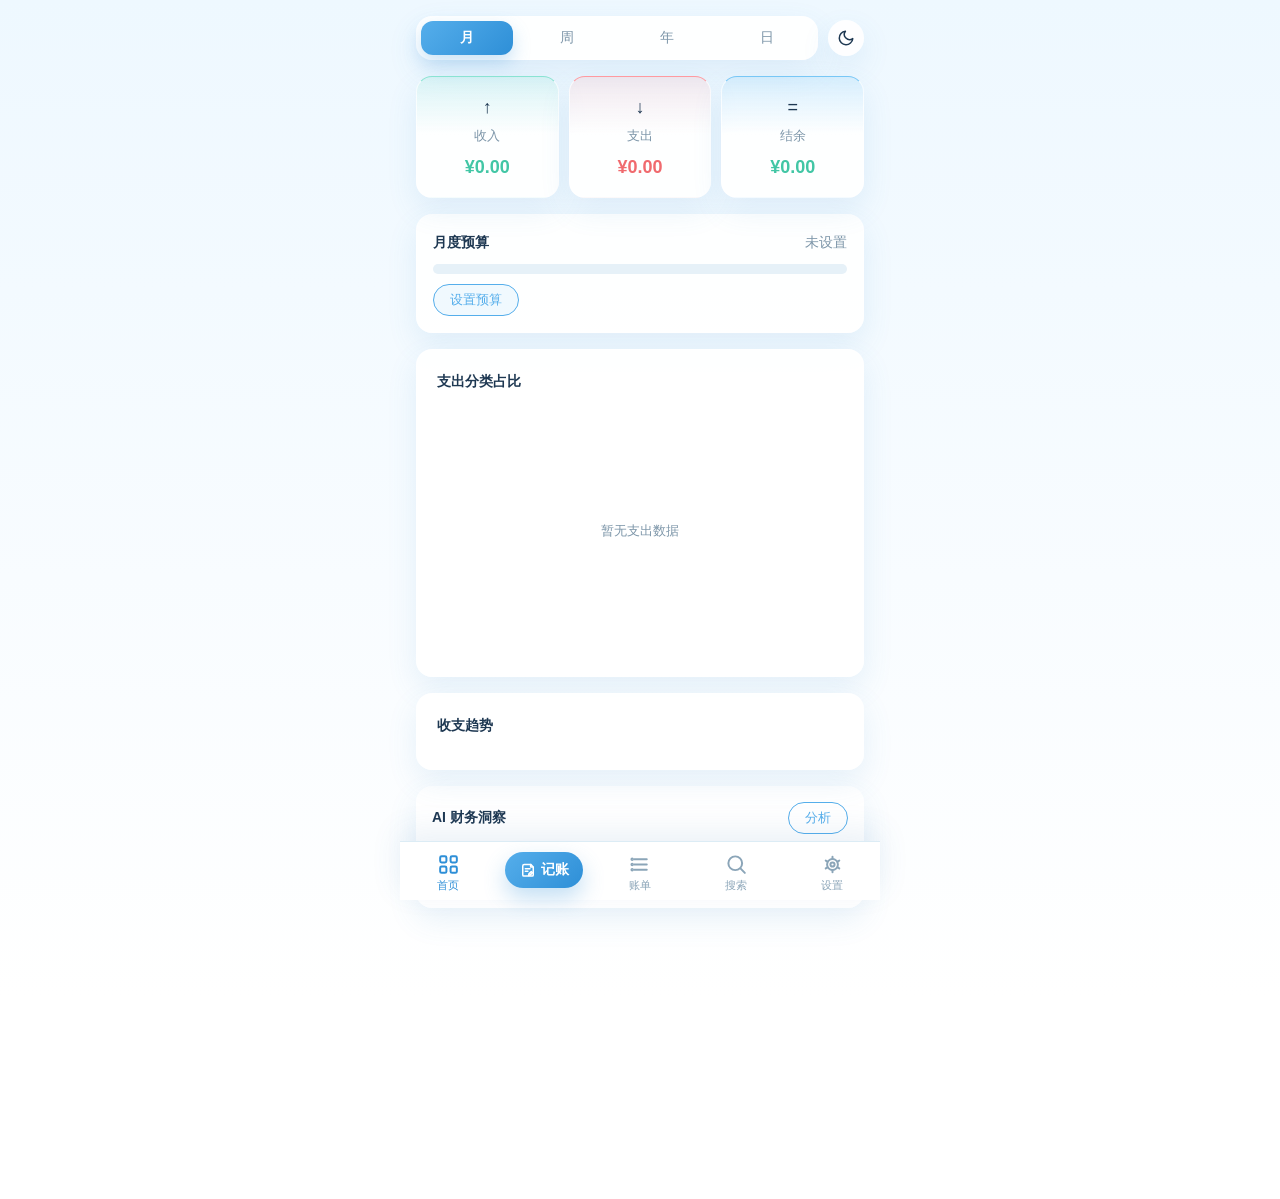
<file: index.html>
<!DOCTYPE html>
<html lang="zh-CN">
<head>
<meta charset="UTF-8">
<meta name="viewport" content="width=device-width, initial-scale=1.0, maximum-scale=1.0, user-scalable=no">
<title>记账本</title>
<link rel="stylesheet" href="css/style.css">
</head>
<body>

<div id="app">
  <!-- ===== 首页：数据看板 ===== -->
  <section id="page-dashboard" class="page active">
    <!-- 顶部时间维度切换 + 主题切换 -->
    <div class="period-header">
      <div class="period-bar">
        <button class="period-btn active" data-period="month">月</button>
        <button class="period-btn" data-period="week">周</button>
        <button class="period-btn" data-period="year">年</button>
        <button class="period-btn" data-period="day">日</button>
      </div>
      <button class="theme-toggle" id="theme-toggle" title="切换深色模式">
        <svg width="18" height="18" viewBox="0 0 24 24" fill="none" stroke="currentColor" stroke-width="2" stroke-linecap="round" stroke-linejoin="round">
          <path d="M21 12.79A9 9 0 1 1 11.21 3 7 7 0 0 0 21 12.79z"/>
        </svg>
      </button>
    </div>

    <!-- 三栏核心数字 -->
    <div class="summary-cards">
      <div class="summary-card income-card">
        <div class="summary-icon">↑</div>
        <div class="summary-label">收入</div>
        <div class="summary-value" id="total-income">¥0.00</div>
      </div>
      <div class="summary-card expense-card">
        <div class="summary-icon">↓</div>
        <div class="summary-label">支出</div>
        <div class="summary-value" id="total-expense">¥0.00</div>
      </div>
      <div class="summary-card balance-card">
        <div class="summary-icon">=</div>
        <div class="summary-label">结余</div>
        <div class="summary-value" id="total-balance">¥0.00</div>
      </div>
    </div>

    <!-- 月度预算进度条 -->
    <div class="budget-bar" id="budget-section">
      <div class="budget-header">
        <span class="budget-label">月度预算</span>
        <span class="budget-amount" id="budget-text">未设置</span>
      </div>
      <div class="progress-track">
        <div class="progress-fill" id="budget-progress" style="width:0%"></div>
      </div>
      <button class="btn-budget-set" id="btn-set-budget">设置预算</button>
    </div>

    <!-- 图表区域 -->
    <div class="charts-area">
      <div class="chart-box">
        <h4 class="chart-title">支出分类占比</h4>
        <div class="category-bubble-chart" id="categoryBubbleChart">
          <div class="bubble-empty">暂无支出数据</div>
        </div>
      </div>
      <div class="chart-box">
        <h4 class="chart-title">收支趋势</h4>
        <div class="chart-wrap"><canvas id="trendChart"></canvas></div>
      </div>
    </div>

    <!-- AI 财务洞察 -->
    <div class="ai-insights-section" id="ai-insights-section">
      <div class="insights-header">
        <h4 class="chart-title">AI 财务洞察</h4>
        <button class="btn-insights-refresh" id="btn-insights-refresh">分析</button>
      </div>
      <div class="insights-content" id="insights-content">
        <p class="insights-placeholder">点击"分析"获取 AI 消费建议</p>
      </div>
    </div>
  </section>

  <!-- ===== 记账页面 ===== -->
  <section id="page-add" class="page">
    <!-- AI 智能录入 -->
    <div class="ai-entry-section" id="ai-entry-section">
      <div class="ai-input-wrap">
        <textarea id="ai-raw-text" placeholder="粘贴支付通知或描述，如：在美团外卖花了35块..." rows="2"></textarea>
        <button type="button" class="btn-ai-parse" id="btn-ai-parse">
          <span class="ai-btn-text">AI<br>识别</span>
          <span class="ai-spinner" style="display:none"></span>
        </button>
      </div>
      <div class="ai-result-preview" id="ai-result-preview" style="display:none"></div>
    </div>

    <form id="bill-form" autocomplete="off">
      <div class="form-group">
        <label>收支类型</label>
        <div class="type-toggle">
          <button type="button" class="type-btn expense-btn active" data-type="expense">支出</button>
          <button type="button" class="type-btn income-btn" data-type="income">收入</button>
        </div>
      </div>

      <div class="form-group">
        <label for="amount">金额</label>
        <div class="amount-input-wrap">
          <span class="currency-symbol">¥</span>
          <input type="number" id="amount" placeholder="0.00" step="0.01" min="0.01" required>
        </div>
      </div>

      <div class="form-group">
        <label for="date">日期</label>
        <input type="date" id="date" required>
      </div>

      <div class="form-group">
        <label>支付渠道</label>
        <div class="chip-group" id="channel-group">
          <button type="button" class="chip active" data-value="alipay">支付宝</button>
          <button type="button" class="chip" data-value="wechat">微信</button>
          <button type="button" class="chip" data-value="unionpay">云闪付</button>
          <button type="button" class="chip" data-value="other">其他</button>
        </div>
      </div>

      <div class="form-group">
        <label>分类标签</label>
        <div class="chip-group" id="category-group">
          <button type="button" class="chip" data-value="餐饮">餐饮</button>
          <button type="button" class="chip" data-value="交通">交通</button>
          <button type="button" class="chip" data-value="购物">购物</button>
          <button type="button" class="chip" data-value="工资">工资</button>
          <button type="button" class="chip" data-value="娱乐">娱乐</button>
          <button type="button" class="chip" data-value="居住">居住</button>
          <button type="button" class="chip" data-value="数字服务">数字服务</button>
          <button type="button" class="chip" data-value="医疗">医疗</button>
          <button type="button" class="chip" data-value="人情往来">人情往来</button>
          <button type="button" class="chip" data-value="其他">其他</button>
        </div>
      </div>

      <div class="form-group">
        <label for="note">备注（选填）</label>
        <input type="text" id="note" placeholder="写点备注..." maxlength="50">
      </div>

      <input type="hidden" id="edit-id" value="">
      <button type="submit" class="btn-primary" id="btn-submit">记一笔</button>
      <button type="button" class="btn-cancel" id="btn-cancel-edit" style="display:none">取消编辑</button>
    </form>
  </section>

  <!-- ===== 账单列表 ===== -->
  <section id="page-bills" class="page">
    <div class="bills-header">
      <h3>历史账单</h3>
      <div class="bills-header-right">
        <button class="btn-import" id="btn-import">导入</button>
        <span class="bills-count" id="bills-count">共 0 条</span>
      </div>
    </div>
    <input type="file" id="import-file" accept=".csv,.xlsx" style="display:none">
    <div class="bills-list" id="bills-list">
      <div class="empty-state">暂无账单，去记一笔吧</div>
    </div>
  </section>

  <!-- ===== 搜索页面 ===== -->
  <section id="page-search" class="page">
    <div class="search-bar">
      <input type="text" id="search-keyword" placeholder="搜索备注或分类..." autocomplete="off">
    </div>
    <div class="search-filter">
      <input type="number" id="search-min" placeholder="最低金额" step="0.01">
      <span class="filter-sep">—</span>
      <input type="number" id="search-max" placeholder="最高金额" step="0.01">
      <button class="btn-search" id="btn-search">搜索</button>
      <button class="btn-reset" id="btn-reset-search">重置</button>
    </div>
    <div class="bills-list" id="search-results">
      <div class="empty-state">输入关键词或金额区间开始搜索</div>
    </div>
  </section>

  <!-- ===== 设置页 ===== -->
  <section id="page-settings" class="page">
    <div class="settings-section">
      <h3>AI 设置</h3>
      <div class="form-group">
        <label for="api-key-input">DeepSeek API Key</label>
        <input type="password" id="api-key-input" placeholder="sk-xxxxxxxxxxxxxxxx">
        <p class="settings-hint">
          前往 <a href="https://platform.deepseek.com" target="_blank" rel="noopener">platform.deepseek.com</a> 免费注册获取 Key，新用户赠送 500 万 token。
        </p>
        <button class="btn-primary" id="btn-save-api-key" style="margin-top:8px">保存</button>
      </div>
      <div class="settings-divider"></div>
      <div class="form-group">
        <label>通知自动记账</label>
        <p class="settings-hint">
          Android 版可读取微信 / 支付宝通知并自动记账。首次使用请开启通知使用权；如金额隐藏，可再开启无障碍服务辅助识别。
        </p>
        <div class="sync-status-bar" id="sync-status-bar">
          <span class="sync-dot offline" id="sync-dot"></span>
          <span class="sync-status-text" id="sync-status-text">未启动</span>
        </div>
        <button class="btn-primary" id="btn-toggle-sync" style="margin-top:8px">开启通知同步</button>
        <div class="sync-native-actions" id="sync-native-actions">
          <button type="button" class="btn-secondary" id="btn-open-notification-settings">通知权限</button>
          <button type="button" class="btn-secondary" id="btn-open-accessibility-settings">无障碍</button>
          <button type="button" class="btn-secondary" id="btn-simulate-notification">测试通知</button>
        </div>
      </div>
      <div class="settings-divider"></div>
      <div class="form-group">
        <label>外观</label>
        <button class="btn-primary" id="btn-toggle-theme">切换深色 / 浅色模式</button>
      </div>
    </div>
  </section>

  <!-- ===== 底部 Tab 导航 ===== -->
  <nav class="bottom-nav">
    <button class="nav-btn active" data-page="dashboard">
      <span class="nav-icon">
        <svg viewBox="0 0 24 24" fill="none" aria-hidden="true">
          <rect x="4" y="4" width="6" height="6" rx="1.4"/>
          <rect x="14" y="4" width="6" height="6" rx="1.4"/>
          <rect x="4" y="14" width="6" height="6" rx="1.4"/>
          <rect x="14" y="14" width="6" height="6" rx="1.4"/>
        </svg>
      </span>
      <span class="nav-text">首页</span>
    </button>
    <button class="nav-btn nav-btn-add" data-page="add">
      <span class="nav-icon nav-icon-add">
        <svg viewBox="0 0 24 24" fill="none" aria-hidden="true">
          <path d="M7 4.5h8.6L19 8v10.5A1.5 1.5 0 0 1 17.5 20h-11A1.5 1.5 0 0 1 5 18.5v-12A2 2 0 0 1 7 4.5z"/>
          <path d="M15.5 4.8V8h3.1"/>
          <path d="M8.4 10.4h6.2"/>
          <path d="M8.4 13.6h3.4"/>
          <path d="M13.2 17.2l3.2-3.2 1.6 1.6-3.2 3.2-2 .4.4-2z"/>
        </svg>
        记账
      </span>
      <span class="nav-text nav-text-placeholder">记账</span>
    </button>
    <button class="nav-btn" data-page="bills">
      <span class="nav-icon">
        <svg viewBox="0 0 24 24" fill="none" aria-hidden="true">
          <path d="M6 7h12"/>
          <path d="M6 12h12"/>
          <path d="M6 17h12"/>
          <circle cx="4" cy="7" r=".7"/>
          <circle cx="4" cy="12" r=".7"/>
          <circle cx="4" cy="17" r=".7"/>
        </svg>
      </span>
      <span class="nav-text">账单</span>
    </button>
    <button class="nav-btn" data-page="search">
      <span class="nav-icon">
        <svg viewBox="0 0 24 24" fill="none" aria-hidden="true">
          <circle cx="10.8" cy="10.8" r="6.6"/>
          <path d="M16 16l4 4"/>
        </svg>
      </span>
      <span class="nav-text">搜索</span>
    </button>
    <button class="nav-btn" data-page="settings">
      <span class="nav-icon">
        <svg viewBox="0 0 24 24" fill="none" aria-hidden="true">
          <path d="M12 4.5v2"/>
          <path d="M12 17.5v2"/>
          <path d="M5.5 8.2l1.7 1"/>
          <path d="M16.8 14.8l1.7 1"/>
          <path d="M5.5 15.8l1.7-1"/>
          <path d="M16.8 9.2l1.7-1"/>
          <circle cx="12" cy="12" r="5.2"/>
          <circle cx="12" cy="12" r="2"/>
        </svg>
      </span>
      <span class="nav-text">设置</span>
    </button>
  </nav>
</div>

<!-- ===== 编辑弹窗（浮层） ===== -->
<div class="modal-overlay" id="modal-overlay">
  <div class="modal" id="edit-modal">
    <h4>编辑账单</h4>
    <form id="edit-form" autocomplete="off">
      <div class="form-group">
        <label>收支类型</label>
        <div class="type-toggle" id="edit-type-group">
          <button type="button" class="type-btn expense-btn" data-type="expense">支出</button>
          <button type="button" class="type-btn income-btn" data-type="income">收入</button>
        </div>
      </div>
      <div class="form-group">
        <label for="edit-amount">金额</label>
        <div class="amount-input-wrap">
          <span class="currency-symbol">¥</span>
          <input type="number" id="edit-amount" placeholder="0.00" step="0.01" min="0.01" required>
        </div>
      </div>
      <div class="form-group">
        <label for="edit-date">日期</label>
        <input type="date" id="edit-date" required>
      </div>
      <div class="form-group">
        <label>支付渠道</label>
        <div class="chip-group" id="edit-channel-group">
          <button type="button" class="chip" data-value="alipay">支付宝</button>
          <button type="button" class="chip" data-value="wechat">微信</button>
          <button type="button" class="chip" data-value="unionpay">云闪付</button>
          <button type="button" class="chip" data-value="other">其他</button>
        </div>
      </div>
      <div class="form-group">
        <label>分类标签</label>
        <div class="chip-group" id="edit-category-group">
          <button type="button" class="chip" data-value="餐饮">餐饮</button>
          <button type="button" class="chip" data-value="交通">交通</button>
          <button type="button" class="chip" data-value="购物">购物</button>
          <button type="button" class="chip" data-value="工资">工资</button>
          <button type="button" class="chip" data-value="娱乐">娱乐</button>
          <button type="button" class="chip" data-value="居住">居住</button>
          <button type="button" class="chip" data-value="数字服务">数字服务</button>
          <button type="button" class="chip" data-value="医疗">医疗</button>
          <button type="button" class="chip" data-value="人情往来">人情往来</button>
          <button type="button" class="chip" data-value="其他">其他</button>
        </div>
      </div>
      <div class="form-group">
        <label for="edit-note">备注（选填）</label>
        <input type="text" id="edit-note" placeholder="写点备注..." maxlength="50">
      </div>
      <input type="hidden" id="edit-bill-id" value="">
      <div class="modal-actions">
        <button type="submit" class="btn-primary">保存</button>
        <button type="button" class="btn-cancel" id="btn-modal-cancel">取消</button>
      </div>
    </form>
  </div>

  <!-- ===== 导入预览弹窗 ===== -->
  <div class="modal modal-import" id="import-modal">
    <h4>导入账单预览</h4>

    <!-- 导出教程 -->
    <div class="import-guide open" id="import-guide">
      <div class="guide-header" id="guide-toggle">
        <span class="guide-title">如何从微信 / 支付宝导出账单？</span>
        <span class="guide-arrow" id="guide-arrow">▼</span>
      </div>
      <div class="guide-body" id="guide-body">
        <div class="guide-platform">
          <div class="guide-platform-tag wechat">微信支付</div>
          <ol class="guide-steps">
            <li>打开微信 → <b>我</b> → <b>服务</b> → <b>钱包</b> → <b>账单</b></li>
            <li>右上角 <b>常见问题</b> → <b>下载账单</b> → 选择 <b>用于个人对账</b></li>
            <li>选择时间范围，填写邮箱，账单会发送到邮箱</li>
            <li>下载邮件附件压缩包，解压得到 <b>CSV 文件</b>，在此导入</li>
          </ol>
        </div>
        <div class="guide-platform">
          <div class="guide-platform-tag alipay">支付宝</div>
          <ol class="guide-steps">
            <li>打开支付宝 → <b>我的</b> → <b>账单</b></li>
            <li>右上角 <b>筛选</b> → 选择时间范围</li>
            <li>点击 <b>更多</b> → <b>开具交易流水证明</b></li>
            <li>选择 <b>用于个人对账</b>，填写邮箱</li>
            <li>下载邮件附件，解压得到 <b>CSV/Excel 文件</b>，在此导入</li>
          </ol>
        </div>
      </div>
    </div>

    <!-- 选择文件区域（未选文件时显示） -->
    <div class="import-select-area" id="import-select-area">
      <p class="import-select-hint">按上方的教程导出账单后，选择文件导入</p>
      <button type="button" class="btn-primary" id="btn-select-file">选择文件</button>
    </div>

    <div class="import-info" id="import-info"></div>
    <div class="import-table-wrap" id="import-table-wrap" style="display:none">
      <table class="import-table" id="import-table">
        <thead></thead>
        <tbody></tbody>
      </table>
    </div>
    <div class="modal-actions" id="import-actions" style="display:none">
      <button type="button" class="btn-primary" id="btn-import-confirm">确认导入</button>
      <button type="button" class="btn-cancel" id="btn-import-cancel">取消</button>
    </div>
  </div>

  <!-- ===== 预算设置弹窗 ===== -->
  <div class="modal" id="budget-modal">
    <h4>设置月度预算</h4>
    <form id="budget-form" autocomplete="off">
      <div class="form-group">
        <label for="budget-limit">预算上限 (¥)</label>
        <div class="amount-input-wrap">
          <span class="currency-symbol">¥</span>
          <input type="number" id="budget-limit" placeholder="0.00" step="0.01" min="0" required>
        </div>
      </div>
      <div class="modal-actions">
        <button type="submit" class="btn-primary">保存</button>
        <button type="button" class="btn-cancel" id="btn-budget-cancel">取消</button>
      </div>
    </form>
  </div>
</div>

<script src="js/lib/chart.umd.min.js"></script>
<script src="js/lib/xlsx.full.min.js"></script>
<script src="js/db.js"></script>
<script src="js/charts.js"></script>
<script src="js/bill.js"></script>
<script src="js/search.js"></script>
<script src="js/import.js"></script>
<script src="js/ai.js"></script>
<script src="js/sync.js"></script>
<script src="js/app.js"></script>
</body>
</html>
</file>
<file: css/style.css>
/* ===== 基础样式重置 ===== */
*, *::before, *::after { box-sizing: border-box; margin: 0; padding: 0; }

:root {
  --primary: #55AEEB;
  --primary-dark: #2E8FD7;
  --primary-light: #BFE8FF;
  --primary-bg: #EEF8FF;
  --bg-gradient: #F8FCFF;
  --income: #42C6A5;
  --expense: #F06A6E;
  --warning: #F0B35D;
  --danger: #F06A6E;
  --text: #1E3852;
  --text-light: #7D96A9;
  --text-muted: #B7CAD8;
  --border: #DCECF5;
  --card-bg: rgba(255,255,255,0.92);
  --card-shadow: 0 12px 30px rgba(76, 151, 204, 0.12);
  --radius: 16px;
  --radius-sm: 12px;
  --font-stack: "PingFang SC", "Hiragino Sans GB", "Microsoft YaHei", -apple-system, BlinkMacSystemFont, "Segoe UI", Roboto, sans-serif;
  --transition-fast: 0.15s ease;
  --transition-normal: 0.25s ease;
}

[data-theme="dark"] {
  --primary: #6CC4A1;
  --primary-dark: #5BAA8E;
  --primary-light: #3D8B6E;
  --primary-bg: #1A2622;
  --bg-gradient: #15211D;
  --income: #2ECC71;
  --expense: #E74C3C;
  --warning: #F1C40F;
  --text: #ECF0F1;
  --text-light: #7F8C8D;
  --text-muted: #5D6D7E;
  --border: #2C3E50;
  --card-bg: #1E2D2B;
  --card-shadow: 0 2px 16px rgba(0,0,0,0.3);
}

html { font-size: 16px; scroll-behavior: smooth; }
body {
  font-family: var(--font-stack);
  background:
    linear-gradient(180deg, var(--primary-bg) 0%, var(--bg-gradient) 58%, #FFFFFF 100%);
  color: var(--text);
  line-height: 1.6;
  -webkit-tap-highlight-color: transparent;
  overscroll-behavior: none;
  min-height: 100vh;
}

/* ===== App 容器 ===== */
#app {
  max-width: 480px;
  margin: 0 auto;
  min-height: 100vh;
  padding-bottom: 72px;
  position: relative;
}

/* ===== 页面切换（含过渡动画） ===== */
.page {
  display: none;
  opacity: 0;
  transform: translateY(8px);
  transition: opacity var(--transition-normal), transform var(--transition-normal);
  padding: 16px;
}
.page.active {
  display: block;
  opacity: 1;
  transform: translateY(0);
}

/* ===== 时间维度切换条 ===== */
.period-bar {
  display: flex;
  gap: 8px;
  margin-bottom: 16px;
  background: var(--card-bg);
  border-radius: var(--radius);
  padding: 4px;
  box-shadow: var(--card-shadow);
  border: 1px solid rgba(255,255,255,0.7);
}
.period-btn {
  flex: 1;
  padding: 8px 0;
  border: none;
  background: transparent;
  border-radius: var(--radius-sm);
  font-size: 14px;
  color: var(--text-light);
  cursor: pointer;
  transition: all var(--transition-fast);
}
.period-btn.active {
  background: linear-gradient(135deg, var(--primary), var(--primary-dark));
  color: #fff;
  font-weight: 600;
  box-shadow: 0 8px 18px rgba(67, 155, 222, 0.28);
}

/* ===== 三栏汇总卡片 ===== */
.summary-cards {
  display: grid;
  grid-template-columns: repeat(3, 1fr);
  gap: 10px;
  margin-bottom: 16px;
}
.summary-card {
  background: var(--card-bg);
  border-radius: var(--radius);
  padding: 16px 12px;
  text-align: center;
  box-shadow: var(--card-shadow);
  border-top: 3px solid transparent;
  border: 1px solid rgba(255,255,255,0.72);
  transition: transform var(--transition-fast), box-shadow var(--transition-fast);
}
.summary-card:active { transform: scale(0.97); }
.income-card { border-top-color: #8AE3D2; background: linear-gradient(180deg, rgba(132,225,211,0.2) 0%, var(--card-bg) 48%); }
.expense-card { border-top-color: #FF9AA0; background: linear-gradient(180deg, rgba(255,154,160,0.16) 0%, var(--card-bg) 48%); }
.balance-card { border-top-color: #78C7F6; background: linear-gradient(180deg, rgba(120,199,246,0.2) 0%, var(--card-bg) 48%); }

[data-theme="dark"] .income-card { background: linear-gradient(180deg, rgba(46,204,113,0.12) 0%, var(--card-bg) 40%); }
[data-theme="dark"] .expense-card { background: linear-gradient(180deg, rgba(231,76,60,0.12) 0%, var(--card-bg) 40%); }
[data-theme="dark"] .balance-card { background: linear-gradient(180deg, rgba(108,196,161,0.12) 0%, var(--card-bg) 40%); }

.summary-icon { font-size: 18px; margin-bottom: 4px; }
.summary-label { font-size: 13px; color: var(--text-light); margin-bottom: 6px; }
.summary-value {
  font-size: 18px;
  font-weight: 700;
  word-break: break-all;
}
.income-card .summary-value { color: var(--income); }
.expense-card .summary-value { color: var(--expense); }
.balance-card .summary-value { color: var(--text); }

/* ===== 预算进度条 ===== */
.budget-bar {
  background: var(--card-bg);
  border-radius: var(--radius);
  padding: 16px;
  margin-bottom: 16px;
  box-shadow: var(--card-shadow);
  border: 1px solid rgba(255,255,255,0.72);
}
.budget-header {
  display: flex;
  justify-content: space-between;
  align-items: center;
  margin-bottom: 10px;
}
.budget-label { font-size: 14px; font-weight: 600; }
.budget-amount { font-size: 14px; color: var(--text-light); }
.progress-track {
  height: 10px;
  background: #E6F1F8;
  border-radius: 5px;
  overflow: hidden;
  margin-bottom: 10px;
}
.progress-fill {
  height: 100%;
  background: linear-gradient(90deg, #8DD7FF, var(--primary));
  border-radius: 5px;
  transition: width 0.4s ease, background 0.4s ease;
}
.progress-fill.warning { background: var(--warning); }
.progress-fill.danger { background: var(--danger); }
.btn-budget-set {
  padding: 6px 16px;
  border: 1px solid var(--primary);
  background: rgba(85, 174, 235, 0.08);
  color: var(--primary);
  border-radius: 20px;
  font-size: 13px;
  cursor: pointer;
  transition: all var(--transition-fast);
}
.btn-budget-set:active { background: var(--primary); color: #fff; }

/* ===== 图表区域 ===== */
.charts-area {
  display: flex;
  flex-direction: column;
  gap: 16px;
}
.chart-box {
  background: var(--card-bg);
  border-radius: var(--radius);
  padding: 20px;
  box-shadow: var(--card-shadow);
  border: 1px solid rgba(255,255,255,0.72);
}
.chart-title { font-size: 14px; font-weight: 600; margin-bottom: 12px; color: var(--text); }
.chart-wrap {
  position: relative;
  width: 100%;
  max-height: 260px;
  display: flex;
  justify-content: center;
}

.category-bubble-chart {
  min-height: 252px;
  padding: 4px 0 2px;
  display: flex;
  align-items: center;
  justify-content: center;
  align-content: center;
  flex-wrap: wrap;
  gap: 12px;
}
.category-bubble {
  width: var(--bubble-size);
  height: var(--bubble-size);
  border-radius: 50%;
  display: flex;
  flex-direction: column;
  align-items: center;
  justify-content: center;
  gap: 1px;
  color: #1D4665;
  box-shadow: 0 14px 28px rgba(66, 153, 211, 0.16);
  border: 1px solid rgba(255,255,255,0.76);
  text-align: center;
  flex: 0 0 auto;
  overflow: hidden;
}
.bubble-sky { background: linear-gradient(145deg, #D7F1FF 0%, #8FD7FF 100%); }
.bubble-cyan { background: linear-gradient(145deg, #D9FBFF 0%, #92E6F1 100%); }
.bubble-mint { background: linear-gradient(145deg, #E2FFF6 0%, #9EE8D6 100%); }
.bubble-violet { background: linear-gradient(145deg, #EAF0FF 0%, #B9CBFF 100%); }
.bubble-slate { background: linear-gradient(145deg, #EEF7FC 0%, #C9DCE8 100%); }
.bubble-aqua { background: linear-gradient(145deg, #E1FAFF 0%, #A7E6FF 100%); }
.bubble-name {
  max-width: 78%;
  font-size: clamp(11px, calc(var(--bubble-size) / 8.8), 14px);
  font-weight: 700;
  line-height: 1.12;
  white-space: nowrap;
  overflow: hidden;
  text-overflow: ellipsis;
}
.bubble-amount {
  font-size: clamp(12px, calc(var(--bubble-size) / 7.5), 16px);
  line-height: 1.1;
}
.bubble-percent {
  font-size: clamp(10px, calc(var(--bubble-size) / 10), 12px);
  color: rgba(29,70,101,0.68);
  line-height: 1;
}
.bubble-empty {
  color: var(--text-light);
  font-size: 13px;
  padding: 70px 0;
}

/* ===== 表单 ===== */
.form-group { margin-bottom: 16px; }
.form-group label {
  display: block;
  font-size: 14px;
  font-weight: 600;
  margin-bottom: 8px;
  color: var(--text);
}

/* 收支切换按钮 */
.type-toggle { display: flex; gap: 0; border-radius: var(--radius-sm); overflow: hidden; }
.type-btn {
  flex: 1;
  padding: 10px;
  border: 2px solid var(--border);
  background: var(--card-bg);
  font-size: 15px;
  cursor: pointer;
  transition: all var(--transition-fast);
}
.type-btn:first-child { border-radius: var(--radius-sm) 0 0 var(--radius-sm); }
.type-btn:last-child { border-radius: 0 var(--radius-sm) var(--radius-sm) 0; }
.expense-btn.active {
  background: var(--expense);
  color: #fff;
  border-color: var(--expense);
}
.income-btn.active {
  background: var(--income);
  color: #fff;
  border-color: var(--income);
}

/* 金额输入 */
.amount-input-wrap {
  display: flex;
  align-items: center;
  border: 2px solid var(--border);
  border-radius: var(--radius-sm);
  padding: 0 14px;
  background: var(--card-bg);
  transition: border-color var(--transition-fast), box-shadow var(--transition-fast);
}
.amount-input-wrap:focus-within {
  border-color: var(--primary);
  box-shadow: 0 0 0 3px rgba(91,170,142,0.15);
}
.currency-symbol { font-size: 20px; font-weight: 700; color: var(--text); margin-right: 6px; }
.amount-input-wrap input {
  flex: 1;
  border: none;
  outline: none;
  padding: 12px 0;
  font-size: 20px;
  font-weight: 600;
  min-width: 0;
  background: transparent;
  color: var(--text);
}

/* 日期 & 文本输入 */
input[type="date"],
input[type="text"],
input[type="number"],
input[type="password"] {
  width: 100%;
  padding: 12px 14px;
  border: 2px solid var(--border);
  border-radius: var(--radius-sm);
  font-size: 15px;
  outline: none;
  transition: border-color var(--transition-fast), box-shadow var(--transition-fast);
  background: var(--card-bg);
  color: var(--text);
}
input[type="date"]:focus,
input[type="text"]:focus,
input[type="number"]:focus,
input[type="password"]:focus {
  border-color: var(--primary);
  box-shadow: 0 0 0 3px rgba(91,170,142,0.15);
}
input::placeholder { color: var(--text-muted); }

/* Chip 选择组 */
.chip-group { display: flex; flex-wrap: wrap; gap: 8px; }
.chip {
  padding: 8px 16px;
  border: 1.5px solid var(--border);
  background: var(--card-bg);
  border-radius: 20px;
  font-size: 13px;
  cursor: pointer;
  transition: all var(--transition-fast);
  color: var(--text-light);
}
.chip:active { transform: scale(0.95); }
.chip.active {
  background: var(--primary);
  color: #fff;
  border-color: var(--primary);
  font-weight: 600;
  box-shadow: 0 8px 18px rgba(67,155,222,0.24);
}

/* 按钮 */
.btn-primary {
  width: 100%;
  padding: 14px;
  background: var(--primary);
  color: #fff;
  border: none;
  border-radius: var(--radius-sm);
  font-size: 16px;
  font-weight: 600;
  cursor: pointer;
  transition: opacity var(--transition-fast);
}
.btn-primary:active { opacity: 0.85; }
.btn-cancel {
  width: 100%;
  padding: 12px;
  margin-top: 8px;
  background: transparent;
  color: var(--text-light);
  border: 1px solid var(--border);
  border-radius: var(--radius-sm);
  font-size: 14px;
  cursor: pointer;
}

/* ===== 底部导航 ===== */
.bottom-nav {
  position: fixed;
  bottom: 0;
  left: 50%;
  transform: translateX(-50%);
  width: 100%;
  max-width: 480px;
  display: flex;
  background: var(--card-bg);
  border-top: 1px solid var(--border);
  padding: 7px 0 6px;
  padding-bottom: max(6px, env(safe-area-inset-bottom));
  z-index: 100;
  box-shadow: 0 -10px 30px rgba(54, 120, 172, 0.1);
  backdrop-filter: blur(16px);
}
.nav-btn {
  flex: 1;
  display: flex;
  flex-direction: column;
  align-items: center;
  gap: 3px;
  border: none;
  background: transparent;
  cursor: pointer;
  padding: 3px 0;
  color: #8BA5B8;
  transition: color var(--transition-fast), transform var(--transition-fast);
}
.nav-btn.active { color: var(--primary-dark); }
.nav-icon {
  width: 25px;
  height: 25px;
  display: flex;
  align-items: center;
  justify-content: center;
  transition: transform var(--transition-fast);
}
.nav-btn:active .nav-icon { transform: scale(0.9); }
.nav-btn svg {
  width: 25px;
  height: 25px;
  stroke: currentColor;
  stroke-width: 1.9;
  stroke-linecap: round;
  stroke-linejoin: round;
}

/* 中心记账按钮 - Pill 形状 */
.nav-btn-add {
  position: relative;
}
.nav-icon-add {
  display: flex;
  align-items: center;
  justify-content: center;
  width: auto;
  height: 36px;
  min-width: 72px;
  box-sizing: border-box;
  background: linear-gradient(135deg, var(--primary), var(--primary-dark));
  color: #fff;
  border-radius: 22px;
  padding: 6px 14px;
  font-size: 14px;
  font-weight: 700;
  gap: 4px;
  box-shadow: 0 10px 22px rgba(67,155,222,0.32);
  transition: transform var(--transition-fast), box-shadow var(--transition-fast);
}
.nav-icon-add svg {
  width: 18px;
  height: 18px;
  stroke-width: 2;
}
.nav-btn-add:active .nav-icon-add { transform: scale(0.94); }
.nav-btn-add.active .nav-icon-add {
  background: linear-gradient(135deg, #86D4FF, var(--primary-dark));
  box-shadow: 0 12px 24px rgba(46,143,215,0.38);
}
.nav-text {
  font-size: 11px;
  line-height: 1;
  font-weight: 500;
}
.nav-text-placeholder {
  visibility: hidden;
  height: 0;
  line-height: 0;
  overflow: hidden;
}

/* ===== 主题切换按钮 ===== */
.theme-toggle {
  width: 36px; height: 36px;
  border: none;
  background: var(--card-bg);
  border-radius: 50%;
  cursor: pointer;
  display: flex;
  align-items: center;
  justify-content: center;
  box-shadow: var(--card-shadow);
  transition: transform var(--transition-fast);
  color: var(--text);
}
.theme-toggle:active { transform: scale(0.9); }
.theme-toggle svg { width: 18px; height: 18px; }

.period-header {
  display: flex;
  align-items: center;
  gap: 10px;
  margin-bottom: 16px;
}
.period-header .period-bar { flex: 1; margin-bottom: 0; }

/* ===== 账单列表 ===== */
.bills-header {
  display: flex;
  justify-content: space-between;
  align-items: center;
  margin-bottom: 12px;
}
.bills-header h3 { font-size: 18px; }
.bills-count { font-size: 13px; color: var(--text-light); }
.bills-list { display: flex; flex-direction: column; gap: 10px; }

/* 账单卡片 */
.bill-card {
  background: var(--card-bg);
  border-radius: var(--radius);
  padding: 14px 16px;
  box-shadow: var(--card-shadow);
  display: flex;
  align-items: center;
  gap: 14px;
  position: relative;
  transition: transform 0.15s;
  border-left: 3px solid transparent;
}
.bill-card:active { transform: scale(0.98); }
.bill-card.expense-border { border-left-color: var(--expense); }
.bill-card.income-border { border-left-color: var(--income); }
.bill-card.pinned { border-left-color: var(--warning); }
.bill-pin-badge {
  position: absolute;
  top: 8px; right: 8px;
  font-size: 12px;
  color: var(--warning);
  font-weight: 600;
}
.bill-icon {
  width: 46px; height: 46px;
  border-radius: 50%;
  display: flex;
  align-items: center;
  justify-content: center;
  font-size: 22px;
  flex-shrink: 0;
}
.bill-icon.expense { background: rgba(231,76,60,0.1); }
.bill-icon.income { background: rgba(46,204,113,0.1); }
.bill-info { flex: 1; min-width: 0; }
.bill-category { font-size: 15px; font-weight: 600; }
.bill-meta {
  font-size: 12px;
  color: var(--text-light);
  margin-top: 2px;
  display: flex;
  gap: 8px;
  align-items: center;
}
.bill-note { font-size: 12px; color: var(--text-light); margin-top: 2px; overflow: hidden; text-overflow: ellipsis; white-space: nowrap; }
.bill-amount {
  font-size: 17px;
  font-weight: 700;
  white-space: nowrap;
}
.bill-amount.expense { color: var(--expense); }
.bill-amount.income { color: var(--income); }
.bill-actions {
  display: flex;
  gap: 2px;
  flex-shrink: 0;
}
.bill-action-btn {
  width: 32px; height: 32px;
  border: none;
  background: transparent;
  font-size: 16px;
  cursor: pointer;
  border-radius: 50%;
  display: flex;
  align-items: center;
  justify-content: center;
  transition: background 0.15s;
}
.bill-action-btn:active { background: var(--border); }

/* ===== 搜索 ===== */
.search-bar { margin-bottom: 12px; }
.search-bar input {
  width: 100%;
  padding: 12px 14px;
  border: 2px solid var(--border);
  border-radius: var(--radius-sm);
  font-size: 15px;
  outline: none;
  background: var(--card-bg);
  color: var(--text);
}
.search-bar input:focus { border-color: var(--primary); }
.search-filter {
  display: flex;
  align-items: center;
  gap: 8px;
  margin-bottom: 16px;
  flex-wrap: wrap;
}
.search-filter input {
  flex: 1;
  min-width: 80px;
  padding: 10px 12px;
  border: 2px solid var(--border);
  border-radius: var(--radius-sm);
  font-size: 14px;
  outline: none;
  background: var(--card-bg);
  color: var(--text);
}
.search-filter input:focus { border-color: var(--primary); }
.filter-sep { color: var(--text-light); font-size: 14px; }
.btn-search, .btn-reset {
  padding: 10px 16px;
  border: none;
  border-radius: var(--radius-sm);
  font-size: 14px;
  cursor: pointer;
  white-space: nowrap;
}
.btn-search { background: var(--primary); color: #fff; }
.btn-reset { background: var(--border); color: var(--text); }

/* ===== 空状态 ===== */
.empty-state {
  text-align: center;
  padding: 48px 16px;
  color: var(--text-light);
  font-size: 15px;
}

/* ===== 弹窗 ===== */
.modal-overlay {
  display: none;
  position: fixed;
  top: 0; left: 0; right: 0; bottom: 0;
  background: rgba(0,0,0,0.4);
  z-index: 200;
  overflow-y: auto;
  padding: 20px;
}
.modal-overlay.show { display: flex; align-items: flex-start; justify-content: center; padding-top: 40px; }
.modal {
  display: none;
  background: var(--card-bg);
  border-radius: var(--radius);
  padding: 20px;
  width: 100%;
  max-width: 440px;
  box-shadow: 0 8px 32px rgba(0,0,0,0.2);
}
.modal-overlay.show .modal { display: block; }
.modal h4 { font-size: 17px; margin-bottom: 16px; text-align: center; }
.modal-actions {
  display: flex;
  gap: 10px;
  margin-top: 8px;
}
.modal-actions .btn-primary { flex: 2; }
.modal-actions .btn-cancel { flex: 1; margin-top: 0; }

/* ===== 删除确认弹窗 ===== */
.confirm-overlay {
  display: none;
  position: fixed;
  top: 0; left: 0; right: 0; bottom: 0;
  background: rgba(0,0,0,0.5);
  z-index: 300;
  align-items: center;
  justify-content: center;
}
.confirm-overlay.show { display: flex; }
.confirm-dialog {
  background: var(--card-bg);
  border-radius: var(--radius);
  padding: 24px;
  text-align: center;
  width: 280px;
}
.confirm-dialog p { margin-bottom: 20px; font-size: 15px; line-height: 1.6; }
.confirm-actions { display: flex; gap: 12px; }
.confirm-actions button {
  flex: 1;
  padding: 10px;
  border-radius: var(--radius-sm);
  font-size: 15px;
  cursor: pointer;
  border: none;
}
.confirm-no { background: var(--border); color: var(--text); }
.confirm-yes { background: var(--danger); color: #fff; }

/* ===== 导入按钮 & 导入弹窗 ===== */
.bills-header-right {
  display: flex;
  align-items: center;
  gap: 12px;
}
.btn-import {
  padding: 6px 14px;
  border: 1px solid var(--primary);
  background: transparent;
  color: var(--primary);
  border-radius: 20px;
  font-size: 13px;
  cursor: pointer;
  transition: all var(--transition-fast);
}
.btn-import:active { background: rgba(91,170,142,0.15); }
.modal-import { max-width: 480px !important; }
.import-info {
  font-size: 13px;
  color: var(--text-light);
  margin-bottom: 12px;
  text-align: center;
  padding: 8px;
  background: rgba(91,170,142,0.1);
  border-radius: var(--radius-sm);
}
.import-table-wrap {
  max-height: 300px;
  overflow-y: auto;
  margin-bottom: 16px;
  border: 1px solid var(--border);
  border-radius: var(--radius-sm);
}
.import-table {
  width: 100%;
  border-collapse: collapse;
  font-size: 12px;
}
.import-table thead {
  position: sticky;
  top: 0;
  z-index: 1;
}
.import-table th {
  background: var(--primary);
  color: #fff;
  padding: 8px 6px;
  text-align: center;
  font-weight: 500;
  white-space: nowrap;
}
.import-table td {
  padding: 6px;
  text-align: center;
  border-bottom: 1px solid var(--border);
}
.import-table tbody tr:last-child td { border-bottom: none; }
.import-table .col-type { width: 36px; }
.import-table .col-amount { width: 64px; text-align: right; }
.import-table .col-date { width: 72px; }
.import-table .col-channel { width: 52px; }
.import-table .col-note { text-align: left; max-width: 100px; overflow: hidden; text-overflow: ellipsis; white-space: nowrap; }
.import-table .import-badge {
  display: inline-block;
  padding: 2px 8px;
  border-radius: 10px;
  font-size: 11px;
  font-weight: 600;
}
.import-table .import-badge.income { background: rgba(46,204,113,0.15); color: var(--income); }
.import-table .import-badge.expense { background: rgba(231,76,60,0.1); color: var(--expense); }
.import-table .import-check {
  width: 16px; height: 16px;
  accent-color: var(--primary);
  cursor: pointer;
}
.import-table .col-check { width: 32px; }
.import-table tbody tr.excluded td { opacity: 0.35; text-decoration: line-through; }
.import-error {
  font-size: 13px;
  color: var(--danger);
  text-align: center;
  padding: 24px;
}

/* ===== 导入教程引导 ===== */
.import-guide {
  background: rgba(91,170,142,0.06);
  border: 1px solid var(--primary-light);
  border-radius: var(--radius-sm);
  margin-bottom: 14px;
  overflow: hidden;
}
.guide-header {
  display: flex;
  justify-content: space-between;
  align-items: center;
  padding: 12px 14px;
  cursor: pointer;
  user-select: none;
  transition: background var(--transition-fast);
}
.guide-header:active { background: rgba(91,170,142,0.1); }
.guide-title { font-size: 14px; font-weight: 600; color: var(--primary); }
.guide-arrow {
  font-size: 12px;
  color: var(--primary);
  transition: transform var(--transition-fast);
}
.import-guide.open .guide-arrow { transform: rotate(180deg); }
.guide-body {
  display: none;
  padding: 0 14px 14px 14px;
}
.import-guide.open .guide-body { display: block; }
.guide-platform { margin-bottom: 12px; }
.guide-platform:last-child { margin-bottom: 0; }
.guide-platform-tag {
  display: inline-block;
  padding: 2px 10px;
  border-radius: 4px;
  font-size: 12px;
  font-weight: 700;
  margin-bottom: 6px;
}
.guide-platform-tag.wechat { background: #E8F5EC; color: #2ECC71; }
.guide-platform-tag.alipay { background: #E3F2FD; color: #2196F3; }
.guide-steps {
  padding-left: 20px;
  font-size: 13px;
  color: var(--text);
  line-height: 1.8;
}
.guide-steps li { margin-bottom: 2px; }
.guide-steps li b { color: var(--text); }

.import-select-area {
  text-align: center;
  padding: 12px 0;
}
.import-select-hint {
  font-size: 13px;
  color: var(--text-light);
  margin-bottom: 12px;
}

/* ===== AI 智能录入区 ===== */
.ai-entry-section {
  margin-bottom: 20px;
  background: var(--card-bg);
  border-radius: var(--radius);
  padding: 14px;
  box-shadow: var(--card-shadow);
  border: 1px dashed var(--primary-light);
}
.ai-input-wrap {
  display: flex;
  gap: 8px;
  align-items: stretch;
}
.ai-input-wrap textarea {
  flex: 1;
  padding: 10px 12px;
  border: 2px solid var(--border);
  border-radius: var(--radius-sm);
  font-size: 14px;
  font-family: var(--font-stack);
  resize: none;
  outline: none;
  background: var(--card-bg);
  color: var(--text);
  transition: border-color var(--transition-fast);
}
.ai-input-wrap textarea:focus { border-color: var(--primary); }
.ai-input-wrap textarea::placeholder { color: var(--text-muted); }
.btn-ai-parse {
  display: flex;
  flex-direction: column;
  align-items: center;
  justify-content: center;
  gap: 4px;
  min-width: 64px;
  padding: 8px 12px;
  border: none;
  background: linear-gradient(135deg, var(--primary), var(--primary-dark));
  color: #fff;
  border-radius: var(--radius-sm);
  font-size: 13px;
  font-weight: 600;
  cursor: pointer;
  transition: opacity var(--transition-fast);
  white-space: nowrap;
}
.btn-ai-parse:active { opacity: 0.85; }
.btn-ai-parse:disabled { opacity: 0.6; }

/* AI 旋转器 */
@keyframes spin { to { transform: rotate(360deg); } }
.ai-spinner {
  width: 18px; height: 18px;
  border: 2px solid rgba(255,255,255,0.3);
  border-top-color: #fff;
  border-radius: 50%;
  animation: spin 0.6s linear infinite;
}

/* AI 解析结果预览 */
.ai-result-preview { margin-top: 12px; }
.ai-preview-card {
  background: rgba(91,170,142,0.06);
  border-radius: var(--radius-sm);
  padding: 12px 14px;
  border: 1px solid var(--primary-light);
}
.ai-preview-row {
  display: flex;
  justify-content: space-between;
  padding: 4px 0;
  font-size: 14px;
}
.ai-preview-row span { color: var(--text-light); }
.ai-preview-row strong { color: var(--text); }
.ai-preview-actions {
  display: flex;
  gap: 8px;
  margin-top: 10px;
}
.ai-preview-actions .btn-primary { flex: 2; padding: 10px; font-size: 14px; }
.ai-preview-actions .btn-cancel { flex: 1; padding: 10px; margin-top: 0; font-size: 14px; }

/* ===== AI 财务洞察 ===== */
.ai-insights-section {
  margin-top: 16px;
  background: var(--card-bg);
  border-radius: var(--radius);
  padding: 16px;
  box-shadow: var(--card-shadow);
}
.insights-header {
  display: flex;
  justify-content: space-between;
  align-items: center;
  margin-bottom: 12px;
}
.insights-header .chart-title { margin-bottom: 0; }
.btn-insights-refresh {
  padding: 6px 16px;
  border: 1px solid var(--primary);
  background: transparent;
  color: var(--primary);
  border-radius: 20px;
  font-size: 13px;
  cursor: pointer;
  transition: all var(--transition-fast);
}
.btn-insights-refresh:active { background: var(--primary); color: #fff; }
.btn-insights-refresh:disabled { opacity: 0.5; }
.insights-placeholder {
  color: var(--text-muted);
  font-size: 14px;
  text-align: center;
  padding: 12px 0;
}
.insight-item {
  padding: 10px 12px;
  margin-bottom: 8px;
  background: rgba(91,170,142,0.06);
  border-radius: var(--radius-sm);
  font-size: 14px;
  color: var(--text);
  line-height: 1.5;
}
.insight-item:last-child { margin-bottom: 0; }

/* ===== 设置页 ===== */
.settings-section {
  background: var(--card-bg);
  border-radius: var(--radius);
  padding: 20px;
  box-shadow: var(--card-shadow);
  margin-bottom: 16px;
}
.settings-section h3 { font-size: 18px; margin-bottom: 16px; }
.settings-hint {
  font-size: 12px;
  color: var(--text-light);
  margin-top: 6px;
  margin-bottom: 12px;
  line-height: 1.6;
}
.settings-hint a { color: var(--primary); }
.settings-divider {
  height: 1px;
  background: var(--border);
  margin: 20px 0;
}

/* 同步状态指示器 */
.sync-status-bar {
  display: flex;
  align-items: center;
  gap: 8px;
  padding: 10px 14px;
  background: rgba(91,170,142,0.06);
  border-radius: var(--radius-sm);
  margin-bottom: 4px;
}
.sync-dot {
  width: 8px; height: 8px;
  border-radius: 50%;
  flex-shrink: 0;
}
.sync-dot.online { background: var(--income); box-shadow: 0 0 6px rgba(46,204,113,0.5); }
.sync-dot.syncing { background: var(--warning); animation: pulse 1s ease-in-out infinite; }
.sync-dot.offline { background: var(--text-muted); }
@keyframes pulse { 0%, 100% { opacity: 1; } 50% { opacity: 0.3; } }
.sync-status-text { font-size: 13px; color: var(--text-light); }
.sync-native-actions {
  display: flex;
  gap: 8px;
  margin-top: 10px;
}
.btn-secondary {
  flex: 1;
  padding: 9px 10px;
  border: 1px solid var(--border);
  background: rgba(85, 174, 235, 0.08);
  color: var(--primary-dark);
  border-radius: var(--radius-sm);
  font-size: 13px;
  font-weight: 600;
  cursor: pointer;
  transition: background var(--transition-fast), transform var(--transition-fast);
}
.btn-secondary:active {
  background: rgba(85, 174, 235, 0.16);
  transform: scale(0.97);
}
.sync-dot.error {
  background: var(--danger);
  box-shadow: 0 0 6px rgba(240,106,110,0.45);
}

/* ===== Toast 提示 ===== */
.toast-msg {
  position: fixed;
  top: 60px;
  left: 50%;
  transform: translateX(-50%);
  z-index: 999;
  background: var(--text);
  color: #fff;
  padding: 10px 22px;
  border-radius: 24px;
  font-size: 14px;
  font-weight: 500;
  box-shadow: 0 4px 16px rgba(0,0,0,0.2);
  transition: opacity 0.3s ease;
  pointer-events: none;
}

/* ===== 响应式微调 ===== */
@media (max-width: 360px) {
  .summary-cards { gap: 6px; }
  .summary-card { padding: 12px 8px; }
  .summary-value { font-size: 16px; }
  .bill-amount { font-size: 15px; }
}
</file>
